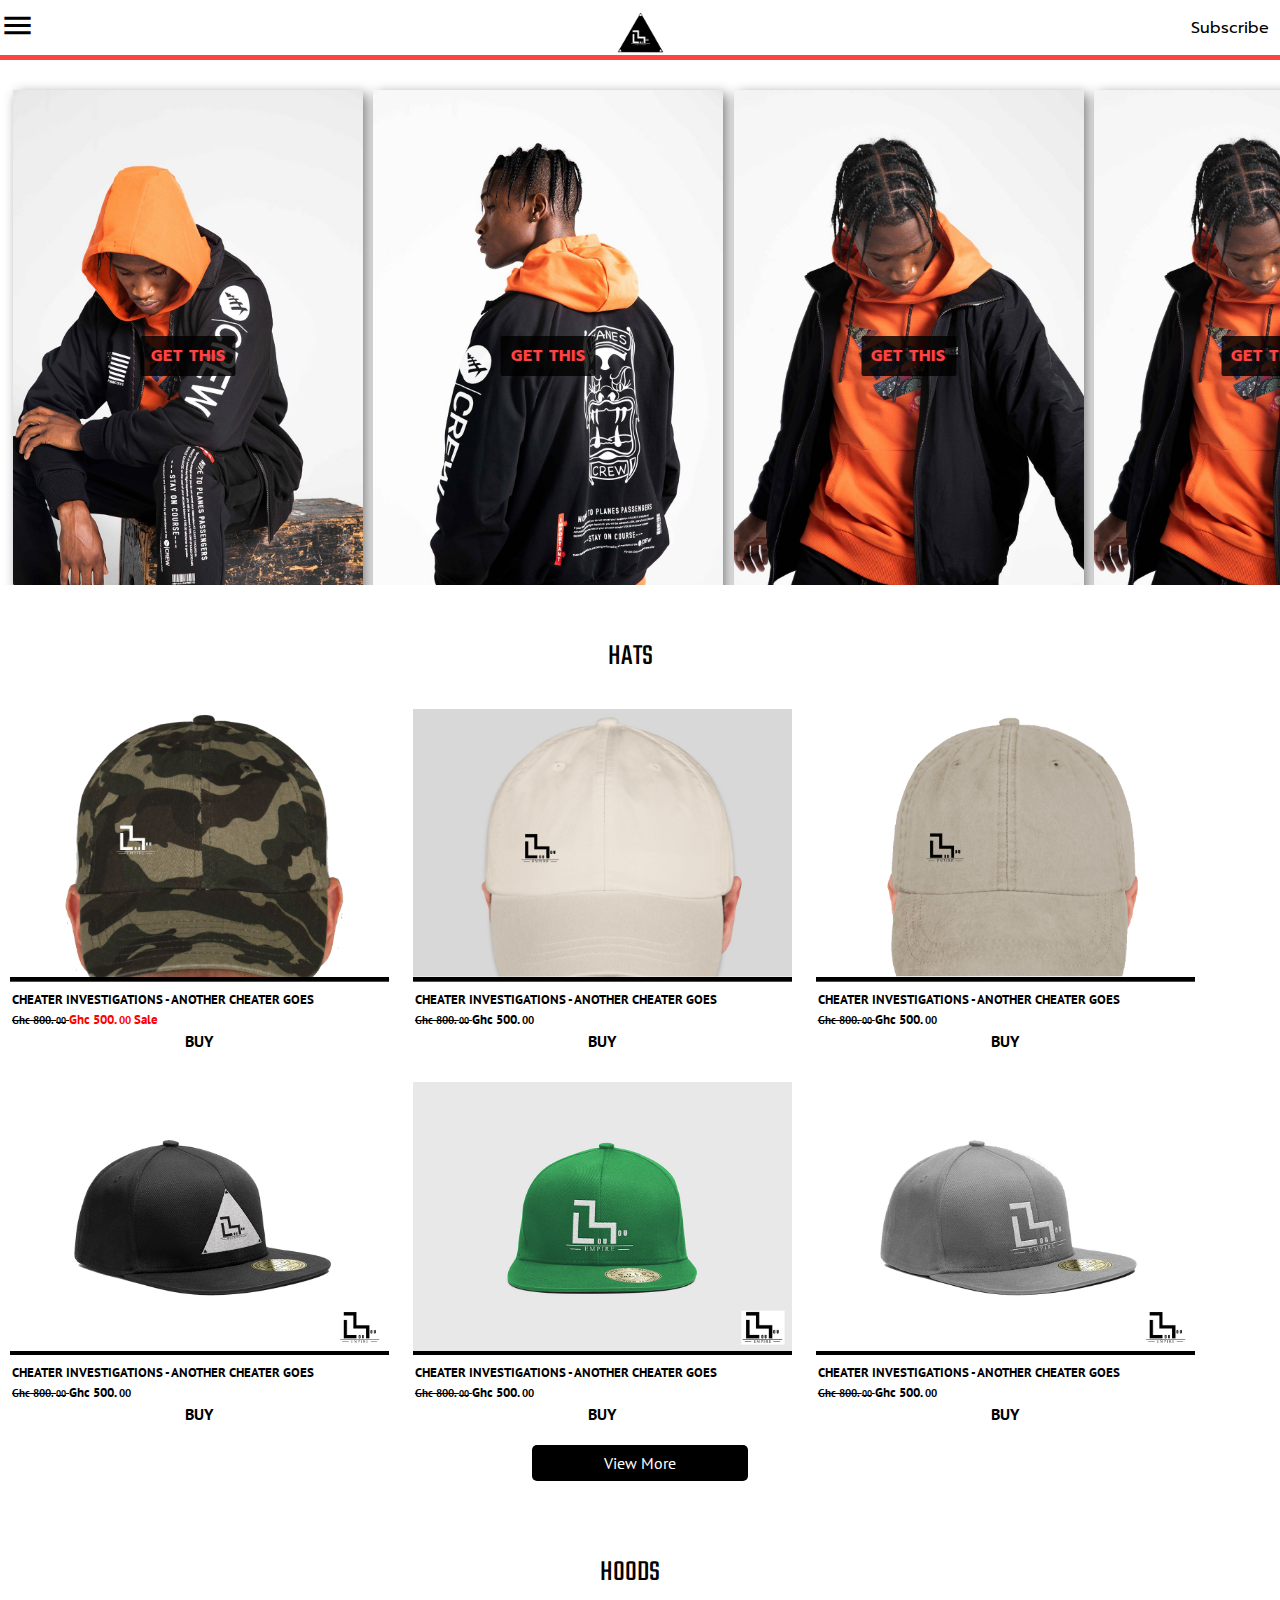
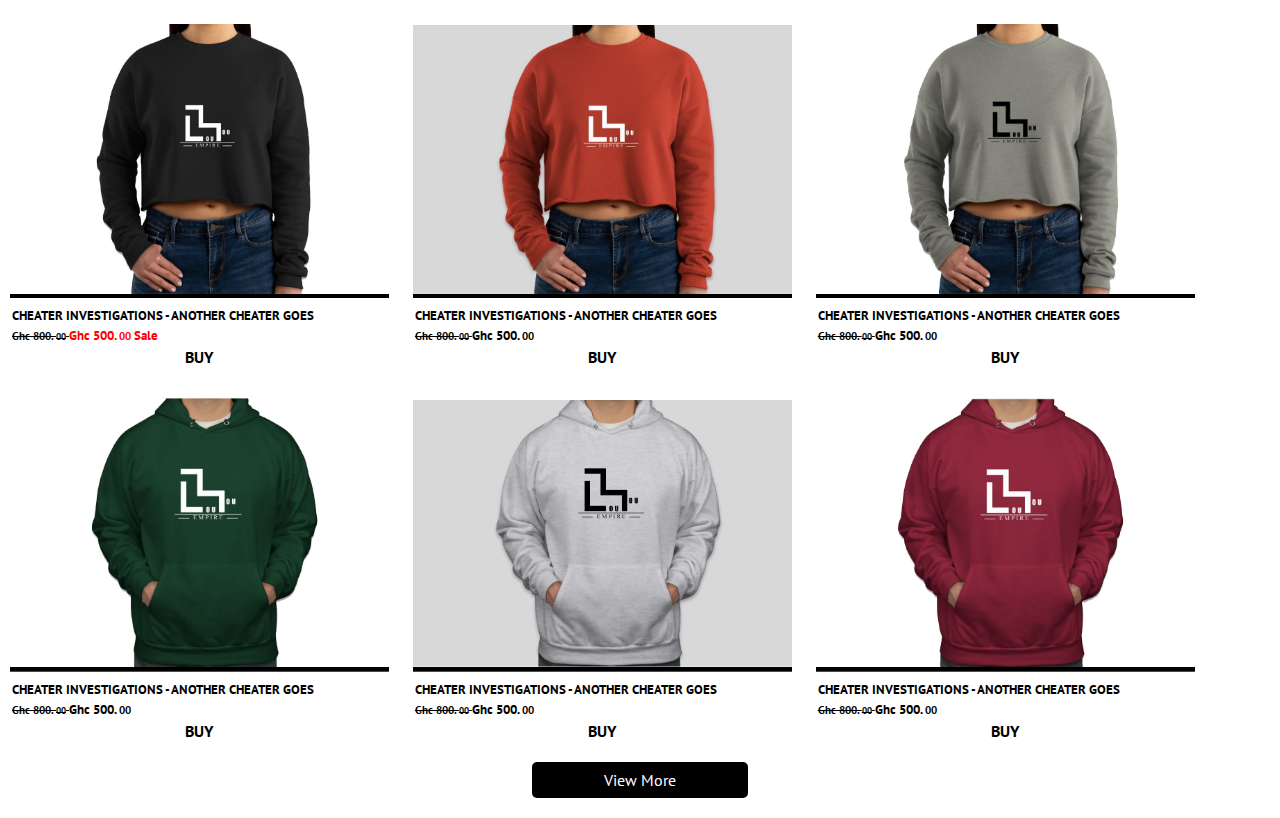
<file: store/index.html>
<!DOCTYPE html>
<html lang="en" dir="ltr">
  <head>
    <meta charset="utf-8">
    <title>STORE | LOULOU EMPIRE</title>

    <meta name="viewport" content="width=device-width, initial-scale=1.0">
    <link rel="stylesheet" href="css/store.css">
    <script src="https://ajax.googleapis.com/ajax/libs/jquery/3.4.1/jquery.min.js"></script>
    <link href="https://fonts.googleapis.com/css?family=Cinzel|Girassol|PT+Sans|Prompt|Teko&display=swap" rel="stylesheet">
    <link rel="stylesheet" href="https://fonts.googleapis.com/icon?family=Material+Icons">
    <link href="https://fonts.googleapis.com/css?family=Cinzel|Girassol|PT+Sans|Prompt|Teko&display=swap" rel="stylesheet">

    <script data-ad-client="ca-pub-7513366386575280" async src="https://pagead2.googlesyndication.com/pagead/js/adsbygoogle.js"></script>
    
        <!-- Global site tag (gtag.js) - Google Analytics -->
    <script async src="https://www.googletagmanager.com/gtag/js?id=UA-157533268-1"></script>
    <script>
      window.dataLayer = window.dataLayer || [];
      function gtag(){dataLayer.push(arguments);}
      gtag('js', new Date());

      gtag('config', 'UA-157533268-1');
    </script>

  </head>
  <body>
    <header>
      <i class="menu-btn material-icons" onclick="openMenu()">menu</i>
      <div class="logo-hd">
        <img src="img/pyramid.png" alt="">
      </div>
      <div class="subscribe-hd">
        <a href="#" class="centerize txt-4">Subscribe</a>
      </div>
    </header>
    <div class="fixer">

    </div>

    <div class="s-row-1 rockThisStyle horizontal-wrapper">
      <div class="img-col rts horizontal-inns">
        <img src="img/style.jpg" alt="Loulou Empire" id="rts-1">
        <a href="#" class="rock-this-btn centerize txt-4">GET THIS</a>
        <hr>
      </div>
      <div class="img-col rts horizontal-inns">
        <img src="img/style1.jpg" alt="Loulou Empire" id="rts-2">
        <a href="#" class="rock-this-btn centerize txt-4">GET THIS</a>
        <hr>
      </div>
      <div class="img-col rts horizontal-inns">
        <img src="img/style2.jpg" alt="Loulou Empire" id="rts-3">
        <a href="#" class="rock-this-btn centerize txt-4">GET THIS</a>
        <hr>
      </div>
      <div class="img-col rts horizontal-inns">
        <img src="img/style2.jpg" alt="Loulou Empire" id="rts-3">
        <a href="#" class="rock-this-btn centerize txt-4">GET THIS</a>
        <hr>
      </div>
    </div>

    <div class="s-row-2 txt-2">
      <span>HATS</span>
      <span></span>
    </div>

    <div class="arrivals txt-1">
      <div class="prod">
        <div class="img-b">
          <img src="img/hats/hat1.JPG" alt="Loulou Empire">
        </div>
        <div class="red-line"></div>
        <div class="prod-info">
          <h5>CHEATER INVESTIGATIONS - ANOTHER CHEATER GOES</h5>
          <h6 class="price cancelled">Ghc 800. <small>00</small> </h6>
          <h5 class="price sale">Ghc 500. <small>00</small> Sale</h6>
          <div class="btn-bx">
            <a href="#">BUY</a>
          </div>
        </div>
      </div>
      <div class="prod">
        <div class="img-b">
          <img src="img/hats/hat2.JPG" alt="Loulou Empire">
        </div>
        <div class="red-line"></div>
        <div class="prod-info">
          <h5>CHEATER INVESTIGATIONS - ANOTHER CHEATER GOES</h5>
          <h6 class="price cancelled">Ghc 800. <small>00</small> </h6>
          <h5 class="price">Ghc 500. <small>00</small> </h6>
          <div class="btn-bx">
            <a href="#">BUY</a>
          </div>
        </div>
      </div>
      <div class="prod">
        <div class="img-b">
          <img src="img/hats/hat3.JPG" alt="Loulou Empire">
        </div>
        <div class="red-line"></div>
        <div class="prod-info">
          <h5>CHEATER INVESTIGATIONS - ANOTHER CHEATER GOES</h5>
          <h6 class="price cancelled">Ghc 800. <small>00</small> </h6>
          <h5 class="price">Ghc 500. <small>00</small> </h6>
          <div class="btn-bx">
            <a href="#">BUY</a>
          </div>
        </div>
      </div>
      <div class="prod">
        <div class="img-b">
          <img src="img/hats/hat4.jpg" alt="Loulou Empire">
        </div>
        <div class="red-line"></div>
        <div class="prod-info">
          <h5>CHEATER INVESTIGATIONS - ANOTHER CHEATER GOES</h5>
          <h6 class="price cancelled">Ghc 800. <small>00</small> </h6>
          <h5 class="price">Ghc 500. <small>00</small> </h6>
          <div class="btn-bx">
            <a href="#">BUY</a>
          </div>
        </div>
      </div>
      <div class="prod">
        <div class="img-b">
          <img src="img/hats/hat5.jpg" alt="Loulou Empire">
        </div>
        <div class="red-line"></div>
        <div class="prod-info">
          <h5>CHEATER INVESTIGATIONS - ANOTHER CHEATER GOES</h5>
          <h6 class="price cancelled">Ghc 800. <small>00</small> </h6>
          <h5 class="price">Ghc 500. <small>00</small> </h6>
          <div class="btn-bx">
            <a href="#">BUY</a>
          </div>
        </div>
      </div>
      <div class="prod">
        <div class="img-b">
          <img src="img/hats/hat6.jpg" alt="Loulou Empire">
        </div>
        <div class="red-line"></div>
        <div class="prod-info">
          <h5>CHEATER INVESTIGATIONS - ANOTHER CHEATER GOES</h5>
          <h6 class="price cancelled">Ghc 800. <small>00</small> </h6>
          <h5 class="price">Ghc 500. <small>00</small> </h6>
          <div class="btn-bx">
            <a href="#">BUY</a>
          </div>
        </div>
      </div>
      <div class="viewMore">
        <a href="#">View More</a>
      </div>
    </div>

    <!-- WARNING: HOODS -->
    <div class="s-row-2 txt-2">
      <span>HOODS</span>
      <span></span>
    </div>
    <div class="arrivals txt-1">
      <div class="prod">
        <div class="img-b">
          <img src="img/hats/hood1.jpg" alt="Loulou Empire">
        </div>
        <div class="red-line"></div>
        <div class="prod-info">
          <h5>CHEATER INVESTIGATIONS - ANOTHER CHEATER GOES</h5>
          <h6 class="price cancelled">Ghc 800. <small>00</small> </h6>
          <h5 class="price sale">Ghc 500. <small>00</small> Sale</h6>
          <div class="btn-bx">
            <a href="#">BUY</a>
          </div>
        </div>
      </div>
      <div class="prod">
        <div class="img-b">
          <img src="img/hats/hood2.JPG" alt="Loulou Empire">
        </div>
        <div class="red-line"></div>
        <div class="prod-info">
          <h5>CHEATER INVESTIGATIONS - ANOTHER CHEATER GOES</h5>
          <h6 class="price cancelled">Ghc 800. <small>00</small> </h6>
          <h5 class="price">Ghc 500. <small>00</small> </h6>
          <div class="btn-bx">
            <a href="#">BUY</a>
          </div>
        </div>
      </div>
      <div class="prod">
        <div class="img-b">
          <img src="img/hats/hood3.JPG" alt="Loulou Empire">
        </div>
        <div class="red-line"></div>
        <div class="prod-info">
          <h5>CHEATER INVESTIGATIONS - ANOTHER CHEATER GOES</h5>
          <h6 class="price cancelled">Ghc 800. <small>00</small> </h6>
          <h5 class="price">Ghc 500. <small>00</small> </h6>
          <div class="btn-bx">
            <a href="#">BUY</a>
          </div>
        </div>
      </div>
      <div class="prod">
        <div class="img-b">
          <img src="img/hats/hood4.jpg" alt="Loulou Empire">
        </div>
        <div class="red-line"></div>
        <div class="prod-info">
          <h5>CHEATER INVESTIGATIONS - ANOTHER CHEATER GOES</h5>
          <h6 class="price cancelled">Ghc 800. <small>00</small> </h6>
          <h5 class="price">Ghc 500. <small>00</small> </h6>
          <div class="btn-bx">
            <a href="#">BUY</a>
          </div>
        </div>
      </div>
      <div class="prod">
        <div class="img-b">
          <img src="img/hats/hood5.JPG" alt="Loulou Empire">
        </div>
        <div class="red-line"></div>
        <div class="prod-info">
          <h5>CHEATER INVESTIGATIONS - ANOTHER CHEATER GOES</h5>
          <h6 class="price cancelled">Ghc 800. <small>00</small> </h6>
          <h5 class="price">Ghc 500. <small>00</small> </h6>
          <div class="btn-bx">
            <a href="#">BUY</a>
          </div>
        </div>
      </div>
      <div class="prod">
        <div class="img-b">
          <img src="img/hats/hood6.jpg" alt="Loulou Empire">
        </div>
        <div class="red-line"></div>
        <div class="prod-info">
          <h5>CHEATER INVESTIGATIONS - ANOTHER CHEATER GOES</h5>
          <h6 class="price cancelled">Ghc 800. <small>00</small> </h6>
          <h5 class="price">Ghc 500. <small>00</small> </h6>
          <div class="btn-bx">
            <a href="#">BUY</a>
          </div>
        </div>
      </div>
      <div class="viewMore">
        <a href="#">View More</a>
      </div>
    </div>
    <script type="text/javascript" src="js/shop.js">

    </script>
  </body>
</html>
</file>
<file: store/css/store.css>
.txt-1{
  font-family: 'PT Sans', sans-serif;
}
.txt-2{
  font-family: 'Teko', sans-serif;
}
.txt-3{
  font-family: 'Girassol', cursive;
}
.txt-4{
  font-family: 'Prompt', sans-serif;
}
.txt-5{
  font-family: 'Cinzel', serif;
}
::-webkit-scrollbar {
    display: none!important;
}
.horizontal-wrapper{
  padding: 30px 10px;
  white-space: nowrap;
  position: relative;
  overflow-x: scroll;
  overflow-y: hidden;
  -webkit-overflow-scrolling: touch;
}
.horizontal-inns{
  margin: 0 0.25%;
  display: inline-block;
  zoom: 1;
}
*{
  margin: 0;
  padding: 0;
}
.fixer{
  background: #ff4242;
  height: 60px;
}
a{
  text-decoration: none;
  color: #000;
}
.centerize{
  position: absolute;
  top: 50%;
  left: 50%;
  transform: translate(-50%, -50%);
}
header{
  padding: 8px 0;
  position: fixed;
  background: #fff;
  width: 100%;
  z-index: 98;
}
header i{
  font-size: 35px!important;
}
.logo-hd{
  position: absolute;
  top: 0;
  font-size: 150%;
  width: 100%;
  text-align: center;
  height: 100%;
}
.logo-hd img{
  display: block;
  width: 47px;
  margin: auto;
  margin-top: 12px;
}
.subscribe-hd{
  width: 100px;
  height: 100%;
  position: absolute;
  right: 0;
  top: 0;
}
.subscribe-hd:hover{
  background: #000;
  color: #fff;
  transition: 1s;
  cursor: pointer;
}
.subscribe-hd:hover a{
  color: #fff;
  transition: 1s;
}
@media screen and (min-width: 432px)
and (max-width: 80000px){
  .img-col{
    width: 350px;
  }
}
.img-col{
  position: relative;
}
.img-col a{
  background: rgba(0,0,0,0.8);
  border-radius: 2px;
  color: #fff;
  padding: 8px 10px;
  font-weight: bold;
  letter-spacing: 1px;
}
.rockThisStyle{
  height: 465px;
  overflow: hidden;
  overflow-x: auto;
}
.rockThisStyle img{
  width: 100%;
  display: inline;
  box-shadow: 4px 4px 12px grey;
}
#rts-1{
}
.img-col a{
  color: #ff4242;
  display: block;
}

.s-row-2{

  text-align: center;
  padding-top: 50px;
}
.s-row-2 h3{
  font-size: 130%;
  position: relative;
}
.s-row-2 span{
  /* display: inline-block; */
  font-size: 30px;
  position: relative;
  margin: 10px;
}
.s-row-2 span img{
  position: absolute;
  width: 49px;
  top: -6px;
  z-index: 20;
  right: -24px;
}

@media screen and (min-width: 800px)
and (max-width: 10000px){
  .col-s-3{
    width: 48%!important;
    float: none;
    margin: auto;
    margin-left: 8px;
    margin-top: 8PX;
  }
}
.col-s-3{
  background-size: cover!important;
  width: 100%;
  float: left;
  position: relative;
  height: 320px;
  color: #fff;
  margin-bottom: 35px;
}
.centerize hr{
  width: 40%;
  margin: auto;
}

.s-row-4{
  padding: 50px 0;
}


.arrivals{
  width: 100%;
  margin: auto;
  padding-top: 20px;
  padding-bottom: 20px;
  overflow: hidden;
}
@media screen and (max-width: 562px)
and (min-width: 369px){
  .prod{
    width: 44%!important;
  }
}
@media screen and (max-width: 369px)
and (min-width: 0){
  .prod{
    width: 95%!important;
    float: none;
    margin: auto;
    margin-bottom: 80px!important;
  }
}
.prod{
  width: 29.6%;
  margin: 5px;
  padding: 5px;
  display: inline-block;
}
.img-b{
  width: 100%;
  position: relative;
  background: #000;
}
.img-b img{
  width: 100%;
  height: 100%!important;
}
.red-line{
  height: 0.5px;
  width: 100%;
  background: red;
}
.prod-info{
  background: white;
  padding: 8px 2px;
}
.price{
  display: inline;
}
.cancelled{
  text-decoration: line-through;
}
.btn-bx{
  background: #fff;
  text-align: center;
  padding: 3px;
}
.btn-bx a{
  color: #000;
  text-align: center;
}
img{
  width: 100%;
}
.btn-bx a{
  font-weight: bold;
}
.sale{
  color: red;
}


.viewMore{
  display: block;
  text-align: center;
}
.viewMore a{
  display: block;
  background: black;
  width: 200px;
  margin: auto;
  padding: 8px;
  color: #fff;
  border-radius: 5px;
}
</file>
